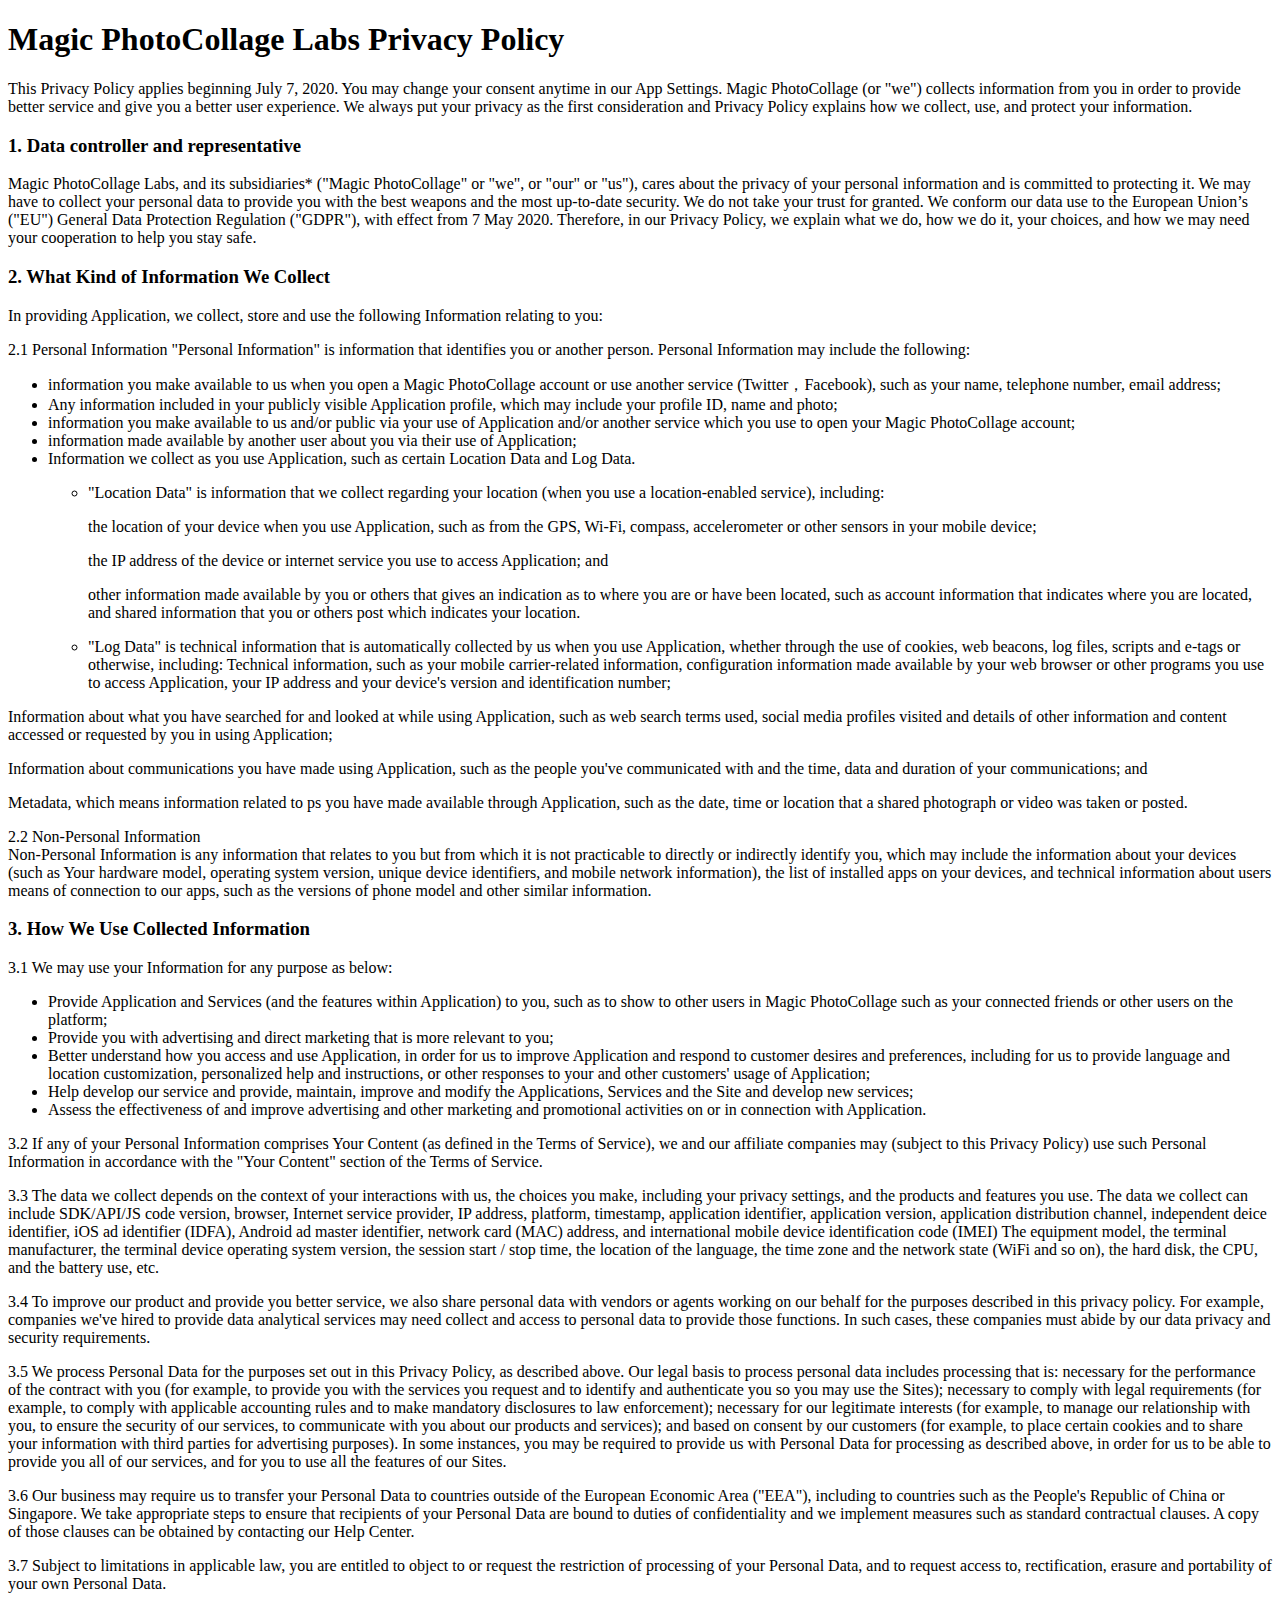
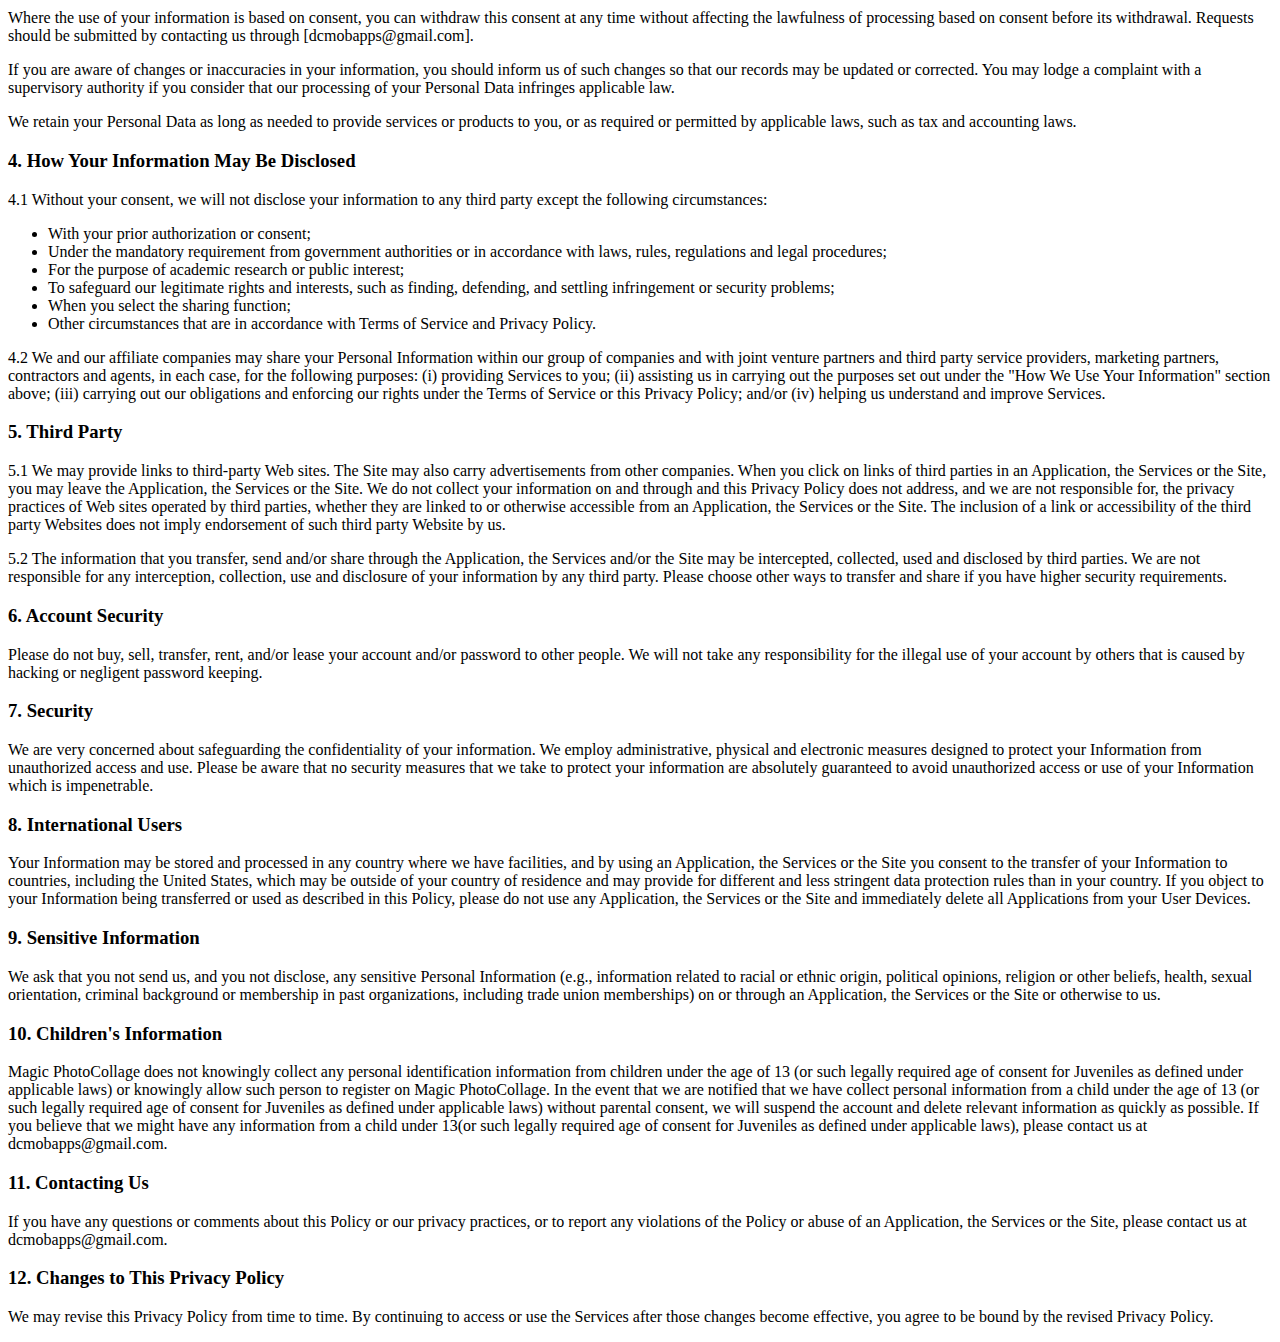
<file: privacy_policy.html>
<!DOCTYPE html>
<html lang="en"><head><meta http-equiv="Content-Type" content="text/html; charset=UTF-8">
    
    <meta name="viewport" content="width=device-width, initial-scale=1.0">
    <meta http-equiv="X-UA-Compatible" content="ie=edge">
    <meta name="description" content="This Privacy Policy applies beginning May 7, 2020. You may change your consent anytime in our App Settings. Magic PhotoCollage (or " we")="" collects="" information="" from="" you="" in="" order="" to="" provide="" better="" service="" and="" give="" a="" user="" experience.="" we="" always="" put="" your="" privacy="" as="" the="" first="" consideration="" policy="" explains="" how="" collect,="" use,="" protect="" information."="">
    <title>Magic PhotoCollage Labs Privacy Policy</title>
  </head>
  <body>
    <h1>Magic PhotoCollage Labs Privacy Policy</h1>

    <p>
      This Privacy Policy applies beginning July 7, 2020. You may change your
      consent anytime in our App Settings. Magic PhotoCollage (or "we") collects information
      from you in order to provide better service and give you a better user
      experience. We always put your privacy as the first consideration and
      Privacy Policy explains how we collect, use, and protect your information.
    </p>

    <h3>1. Data controller and representative</h3>
    <p>
      Magic PhotoCollage Labs, and its subsidiaries* ("Magic PhotoCollage" or "we", or "our" or "us"),
      cares about the privacy of your personal information and is committed to
      protecting it. We may have to collect your personal data to provide you
      with the best weapons and the most up-to-date security. We do not take
      your trust for granted. We conform our data use to the European Union’s ("EU")
      General Data Protection Regulation ("GDPR"), with effect from 7 May 2020.
      Therefore, in our Privacy Policy, we explain what we do, how we do it,
      your choices, and how we may need your cooperation to help you stay safe.
    </p>

    <h3>
      2. What Kind of Information We Collect
    </h3>
    <p>
      In providing Application, we collect, store and use the following
      Information relating to you:
    </p>
    <p>
      2.1 Personal Information "Personal Information" is information that
      identifies you or another person. Personal Information may include the
      following:
    </p>
    <ul>
      <li>
        information you make available to us when you open a Magic PhotoCollage account or use
        another service (Twitter，Facebook), such as your name, telephone
        number, email address;
      </li>

      <li>
        Any information included in your publicly visible Application profile,
        which may include your profile ID, name and photo;
      </li>

      <li>
        information you make available to us and/or public via your use of
        Application and/or another service which you use to open your Magic PhotoCollage
        account;
      </li>

      <li>
        information made available by another user about you via their use of
        Application;
      </li>

      <li>
        Information we collect as you use Application, such as certain Location
        Data and Log Data.
        <ul>
          <li>
            <p>
              "Location Data" is information that we collect regarding your
              location (when you use a location-enabled service), including:
            </p>

            <p>
              the location of your device when you use Application, such as from
              the GPS, Wi-Fi, compass, accelerometer or other sensors in your
              mobile device;
            </p>

            <p>
              the IP address of the device or internet service you use to access
              Application; and
            </p>

            <p>
              other information made available by you or others that gives an
              indication as to where you are or have been located, such as
              account information that indicates where you are located, and
              shared information that you or others post which indicates your
              location.
            </p>
          </li>

          <li>
            "Log Data" is technical information that is automatically collected
            by us when you use Application, whether through the use of cookies,
            web beacons, log files, scripts and e-tags or otherwise, including:
            Technical information, such as your mobile carrier-related
            information, configuration information made available by your web
            browser or other programs you use to access Application, your IP
            address and your device's version and identification number;
          </li>
        </ul>
      </li>
    </ul>
    <p>
      Information about what you have searched for and looked at while using
      Application, such as web search terms used, social media profiles visited
      and details of other information and content accessed or requested by you
      in using Application;
    </p>

    <p>
      Information about communications you have made using Application, such as
      the people you've communicated with and the time, data and duration of
      your communications; and
    </p>

    <p>
      Metadata, which means information related to ps you have made available
      through Application, such as the date, time or location that a shared
      photograph or video was taken or posted.
    </p>

    <p>
      2.2 Non-Personal Information<br>
      Non-Personal Information is any information that relates to you but from
      which it is not practicable to directly or indirectly identify you, which
      may include the information about your devices (such as Your hardware
      model, operating system version, unique device identifiers, and mobile
      network information), the list of installed apps on your devices, and
      technical information about users means of connection to our apps, such as
      the versions of phone model and other similar information.
    </p>

    <h3>
      3. How We Use Collected Information
    </h3>
    <p>
      3.1 We may use your Information for any purpose as below:
    </p>
    <ul>
      <li>
        Provide Application and Services (and the features within Application)
        to you, such as to show to other users in Magic PhotoCollage such as your connected
        friends or other users on the platform;
      </li>
      <li>
        Provide you with advertising and direct marketing that is more relevant
        to you;
      </li>
      <li>
        Better understand how you access and use Application, in order for us to
        improve Application and respond to customer desires and preferences,
        including for us to provide language and location customization,
        personalized help and instructions, or other responses to your and other
        customers' usage of Application;
      </li>
      <li>
        Help develop our service and provide, maintain, improve and modify the
        Applications, Services and the Site and develop new services;
      </li>
      <li>
        Assess the effectiveness of and improve advertising and other marketing
        and promotional activities on or in connection with Application.
      </li>
    </ul>

    <p>
      3.2 If any of your Personal Information comprises Your Content (as defined
      in the Terms of Service), we and our affiliate companies may (subject to
      this Privacy Policy) use such Personal Information in accordance with the
      "Your Content" section of the Terms of Service.
    </p>
    <p></p>
    <p>
      3.3 The data we collect depends on the context of your interactions with
      us, the choices you make, including your privacy settings, and the
      products and features you use. The data we collect can include SDK/API/JS
      code version, browser, Internet service provider, IP address, platform,
      timestamp, application identifier, application version, application
      distribution channel, independent deice identifier, iOS ad identifier
      (IDFA), Android ad master identifier, network card (MAC) address, and
      international mobile device identification code (IMEI) The equipment
      model, the terminal manufacturer, the terminal device operating system
      version, the session start / stop time, the location of the language, the
      time zone and the network state (WiFi and so on), the hard disk, the CPU,
      and the battery use, etc.
    </p>
    <p></p>
    <p>
      3.4 To improve our product and provide you better service, we also share
      personal data with vendors or agents working on our behalf for the
      purposes described in this privacy policy. For example, companies we've
      hired to provide data analytical services may need collect and access to
      personal data to provide those functions. In such cases, these companies
      must abide by our data privacy and security requirements.
    </p>
    <p></p>
    <p>
      3.5 We process Personal Data for the purposes set out in this Privacy
      Policy, as described above. Our legal basis to process personal data
      includes processing that is: necessary for the performance of the contract
      with you (for example, to provide you with the services you request and to
      identify and authenticate you so you may use the Sites); necessary to
      comply with legal requirements (for example, to comply with applicable
      accounting rules and to make mandatory disclosures to law enforcement);
      necessary for our legitimate interests (for example, to manage our
      relationship with you, to ensure the security of our services, to
      communicate with you about our products and services); and based on
      consent by our customers (for example, to place certain cookies and to
      share your information with third parties for advertising purposes). In
      some instances, you may be required to provide us with Personal Data for
      processing as described above, in order for us to be able to provide you
      all of our services, and for you to use all the features of our Sites.
    </p>
    <p></p>
    <p>
      3.6 Our business may require us to transfer your Personal Data to
      countries outside of the European Economic Area ("EEA"), including to
      countries such as the People's Republic of China or Singapore. We take
      appropriate steps to ensure that recipients of your Personal Data are
      bound to duties of confidentiality and we implement measures such as
      standard contractual clauses. A copy of those clauses can be obtained by
      contacting our Help Center.
    </p>
    <p></p>
    <p>
      3.7 Subject to limitations in applicable law, you are entitled to object
      to or request the restriction of processing of your Personal Data, and to
      request access to, rectification, erasure and portability of your own
      Personal Data.
    </p>
    <p></p>
    <p>
      Where the use of your information is based on consent, you can withdraw
      this consent at any time without affecting the lawfulness of processing
      based on consent before its withdrawal. Requests should be submitted by
      contacting us through [dcmobapps@gmail.com].
    </p>
    <p></p>
    <p>
      If you are aware of changes or inaccuracies in your information, you
      should inform us of such changes so that our records may be updated or
      corrected. You may lodge a complaint with a supervisory authority if you
      consider that our processing of your Personal Data infringes applicable
      law.
    </p>
    <p></p>
    <p>
      We retain your Personal Data as long as needed to provide services or
      products to you, or as required or permitted by applicable laws, such as
      tax and accounting laws.
    </p>

    <h3>
      4. How Your Information May Be Disclosed
    </h3>
    <p>
      4.1 Without your consent, we will not disclose your information to any
      third party except the following circumstances:
    </p>
    <ul>
      <li>
        With your prior authorization or consent;
      </li>
      <li>
        Under the mandatory requirement from government authorities or in
        accordance with laws, rules, regulations and legal procedures;
      </li>
      <li>
        For the purpose of academic research or public interest;
      </li>
      <li>
        To safeguard our legitimate rights and interests, such as finding,
        defending, and settling infringement or security problems;
      </li>
      <li>
        When you select the sharing function;
      </li>
      <li>
        Other circumstances that are in accordance with Terms of Service and
        Privacy Policy.
      </li>
    </ul>

    <p>
      4.2 We and our affiliate companies may share your Personal Information
      within our group of companies and with joint venture partners and third
      party service providers, marketing partners, contractors and agents, in
      each case, for the following purposes: (i) providing Services to you; (ii)
      assisting us in carrying out the purposes set out under the "How We Use
      Your Information" section above; (iii) carrying out our obligations and
      enforcing our rights under the Terms of Service or this Privacy Policy;
      and/or (iv) helping us understand and improve Services.
    </p>

    <h3>
      5. Third Party
    </h3>
    <p>
      5.1 We may provide links to third-party Web sites. The Site may also carry
      advertisements from other companies. When you click on links of third
      parties in an Application, the Services or the Site, you may leave the
      Application, the Services or the Site. We do not collect your information
      on and through and this Privacy Policy does not address, and we are not
      responsible for, the privacy practices of Web sites operated by third
      parties, whether they are linked to or otherwise accessible from an
      Application, the Services or the Site. The inclusion of a link or
      accessibility of the third party Websites does not imply endorsement of
      such third party Website by us.
    </p>

    <p>
      5.2 The information that you transfer, send and/or share through the
      Application, the Services and/or the Site may be intercepted, collected,
      used and disclosed by third parties. We are not responsible for any
      interception, collection, use and disclosure of your information by any
      third party. Please choose other ways to transfer and share if you have
      higher security requirements.
    </p>
    <h3>
      6. Account Security
    </h3>
    <p>
      Please do not buy, sell, transfer, rent, and/or lease your account and/or
      password to other people. We will not take any responsibility for the
      illegal use of your account by others that is caused by hacking or
      negligent password keeping.
    </p>
    <h3>
      7. Security
    </h3>
    <p>
      We are very concerned about safeguarding the confidentiality of your
      information. We employ administrative, physical and electronic measures
      designed to protect your Information from unauthorized access and use.
      Please be aware that no security measures that we take to protect your
      information are absolutely guaranteed to avoid unauthorized access or use
      of your Information which is impenetrable.
    </p>
    <h3>
      8. International Users
    </h3>
    <p>
      Your Information may be stored and processed in any country where we have
      facilities, and by using an Application, the Services or the Site you
      consent to the transfer of your Information to countries, including the
      United States, which may be outside of your country of residence and may
      provide for different and less stringent data protection rules than in
      your country. If you object to your Information being transferred or used
      as described in this Policy, please do not use any Application, the
      Services or the Site and immediately delete all Applications from your
      User Devices.
    </p>
    <h3>
      9. Sensitive Information
    </h3>
    <p>
      We ask that you not send us, and you not disclose, any sensitive Personal
      Information (e.g., information related to racial or ethnic origin,
      political opinions, religion or other beliefs, health, sexual orientation,
      criminal background or membership in past organizations, including trade
      union memberships) on or through an Application, the Services or the Site
      or otherwise to us.
    </p>
    <h3>
      10. Children's Information
    </h3>
    <p>
      Magic PhotoCollage does not knowingly collect any personal identification information
      from children under the age of 13 (or such legally required age of consent
      for Juveniles as defined under applicable laws) or knowingly allow such
      person to register on Magic PhotoCollage. In the event that we are notified that we have
      collect personal information from a child under the age of 13 (or such
      legally required age of consent for Juveniles as defined under applicable
      laws) without parental consent, we will suspend the account and delete
      relevant information as quickly as possible. If you believe that we might
      have any information from a child under 13(or such legally required age of
      consent for Juveniles as defined under applicable laws), please contact us
      at dcmobapps@gmail.com.
    </p>
    <h3>
      11. Contacting Us
    </h3>
    <p>
      If you have any questions or comments about this Policy or our privacy
      practices, or to report any violations of the Policy or abuse of an
      Application, the Services or the Site, please contact us at 
      dcmobapps@gmail.com.
    </p>
    <h3>
      12. Changes to This Privacy Policy
    </h3>
    <p>
      We may revise this Privacy Policy from time to time. By continuing to
      access or use the Services after those changes become effective, you agree
      to be bound by the revised Privacy Policy.
    </p>
  

<div id="cli_dialog_div"></div></body></html>
</file>
